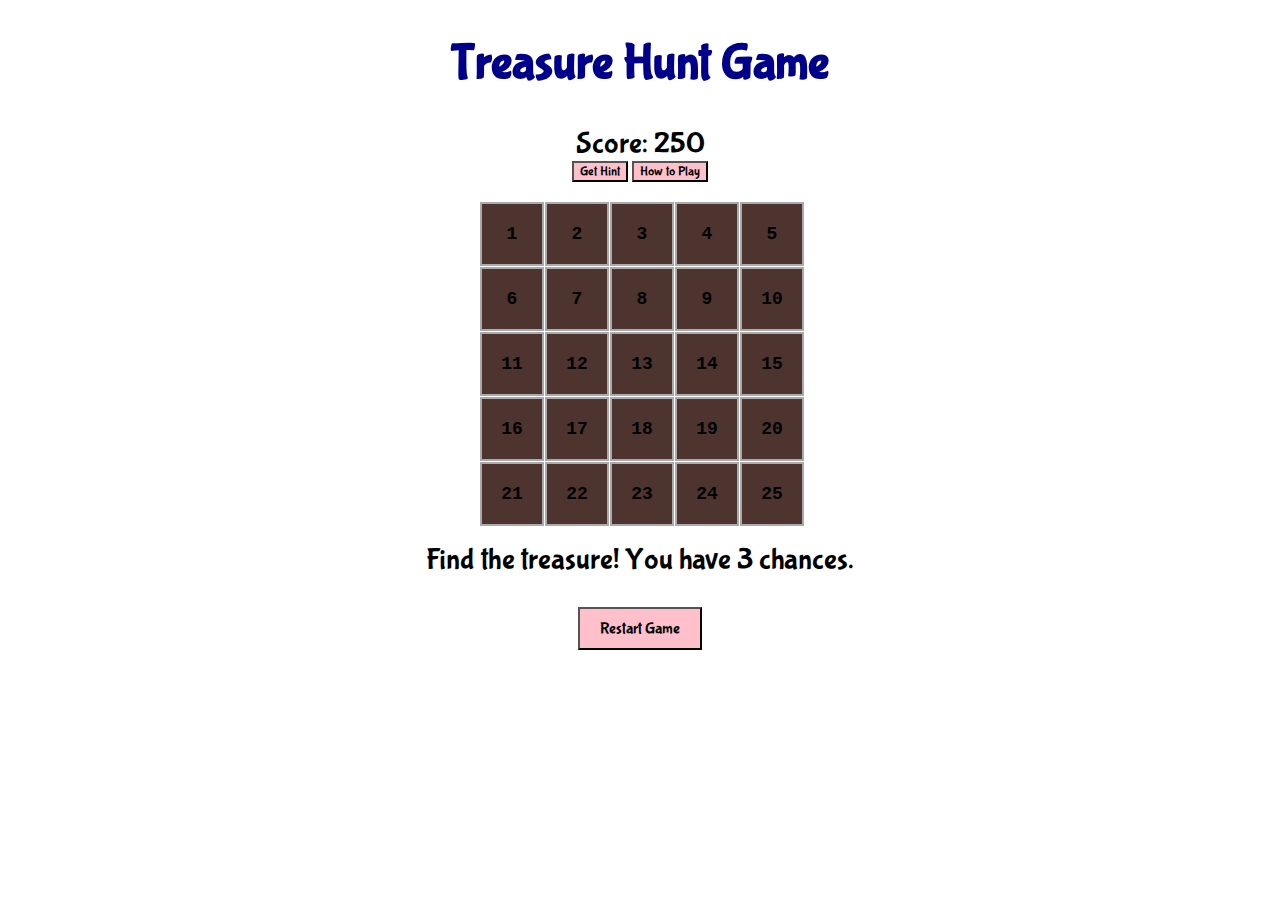
<file: index.html>
<!DOCTYPE html>
<html lang="en">
<head>
    <meta charset="UTF-8">
    <meta name="viewport" content="width=device-width, initial-scale=1.0">
    <link rel="stylesheet" href="style.css">
    <link href="https://fonts.googleapis.com/css2?family=Bubblegum+Sans&display=swap" rel="stylesheet"> <!-- Add this line -->
    <title>Treasure Hunt Game</title>
</head>
<body>
    <h1>Treasure Hunt Game</h1>
    <div id="scoreBoard" style="    font-family: 'Bubblegum Sans', cursive; /* Apply bubble font */
; font-size:30px;">Score: 250</div>
    <div id="hintBox" style="color: blue; font-weight: bold;font-family: 'Bubblegum Sans', cursive; /* Apply bubble font */
;"></div>
    <button id="hintButton" style="    font-family: 'Bubblegum Sans', cursive; /* Apply bubble font */
; background-color:pink;">Get Hint</button>
    <button id="howToPlayButton" style="    font-family: 'Bubblegum Sans', cursive; /* Apply bubble font */
; background-color:pink;">How to Play</button>
    <div id="gameBoard"></div>
    <div id="message"></div>
    <button id="restartBtn" onclick="initGame()">Restart Game</button>
    <script src="script.js"></script>
    <script>
    document.getElementById('howToPlayButton').addEventListener('click', function() {
        window.location.href = 'howtoplay.html'; // Navigate to the how-to-play page
    });
</script>
</body>
</html>
</file>
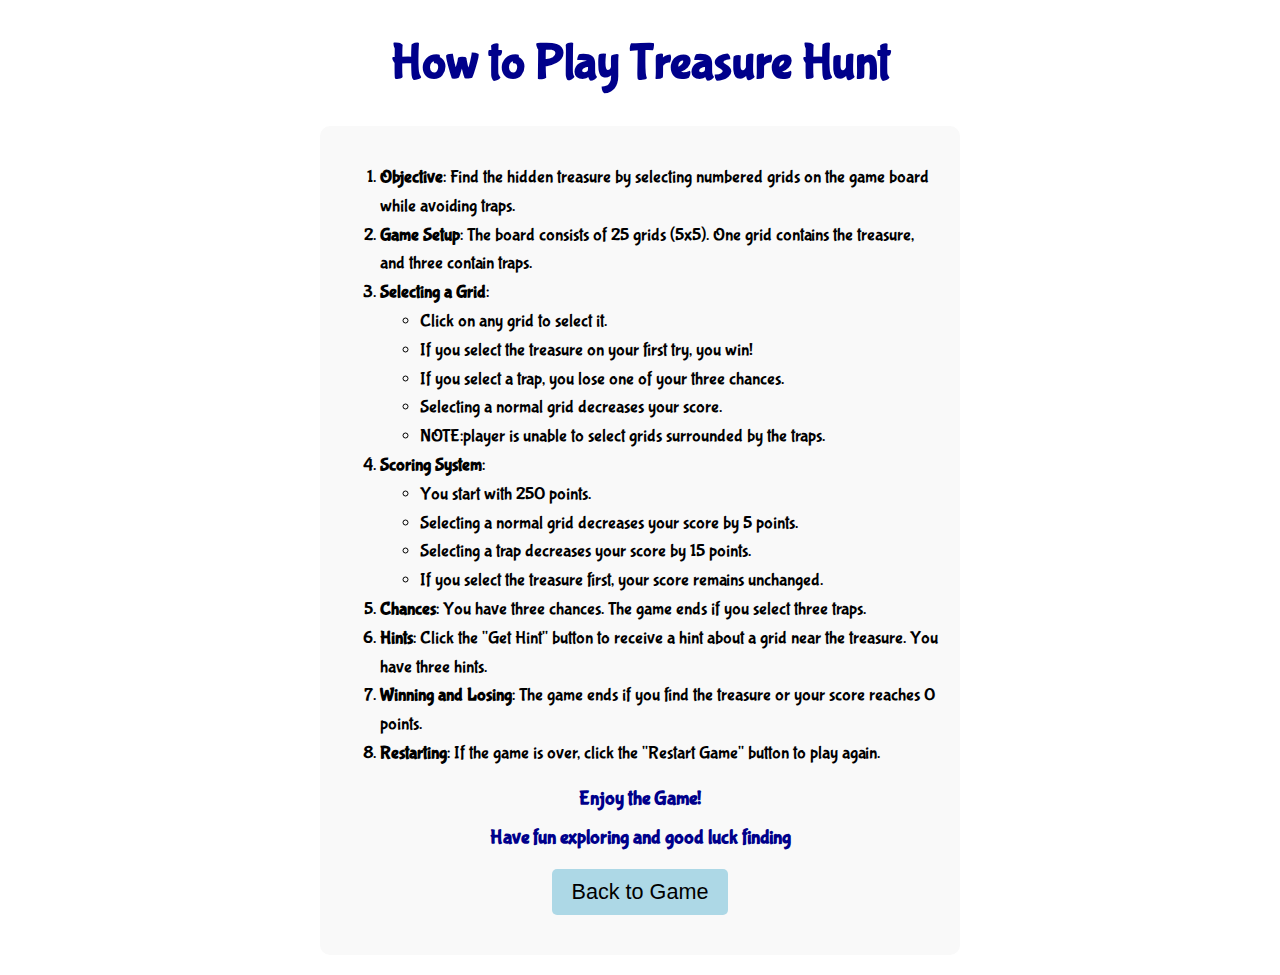
<file: howtoplay.html>
<!DOCTYPE html>
<html lang="en">
<head>
    <meta charset="UTF-8">
    <meta name="viewport" content="width=device-width, initial-scale=1.0">
    <link href="https://fonts.googleapis.com/css2?family=Bubblegum+Sans&display=swap" rel="stylesheet">
    <link rel="stylesheet" href="style.css">
    <title>How to Play</title>
</head>
<body>
    <h1>How to Play Treasure Hunt</h1>
    <div class="instructions">
        <ol>
            <li><strong>Objective</strong>: Find the hidden treasure by selecting numbered grids on the game board while avoiding traps.</li>
            <li><strong>Game Setup</strong>: The board consists of 25 grids (5x5). One grid contains the treasure, and three contain traps.</li>
            <li><strong>Selecting a Grid</strong>:
                <ul>
                    <li>Click on any grid to select it.</li>
                    <li>If you select the treasure on your first try, you win!</li>
                    <li>If you select a trap, you lose one of your three chances.</li>
                    <li>Selecting a normal grid decreases your score.</li>
		    <li>NOTE:player is unable to select grids surrounded by the traps.</li>
                </ul>
            </li>
            <li><strong>Scoring System</strong>:
                <ul>
                    <li>You start with 250 points.</li>
                    <li>Selecting a normal grid decreases your score by 5 points.</li>
                    <li>Selecting a trap decreases your score by 15 points.</li>
                    <li>If you select the treasure first, your score remains unchanged.</li>
                </ul>
            </li>
            <li><strong>Chances</strong>: You have three chances. The game ends if you select three traps.</li>
            <li><strong>Hints</strong>: Click the "Get Hint" button to receive a hint about a grid near the treasure. You have three hints.</li>
            <li><strong>Winning and Losing</strong>: The game ends if you find the treasure or your score reaches 0 points.</li>
            <li><strong>Restarting</strong>: If the game is over, click the "Restart Game" button to play again.</li>
        </ol>
	<h2>Enjoy the Game!</h2>
	<h2>Have fun exploring and good luck finding</h2>
        <button onclick="window.location.href='index.html'">Back to Game</button>
    </div>
</body>
</html>
</file>
<file: style.css>
body {
    font-family: Arial, sans-serif;
    text-align: center;
    background-image: url('https://i.postimg.cc/N07hqFZS/background.jpg'); /* Add background image */
    background-size: cover;  /* Make sure the image covers the entire background */
    background-position: center;  /* Center the background image */
    background-repeat: no-repeat;  /* Prevent the background from repeating */
    margin: 0;  /* Remove margins */
    padding: 0;
}
h1 {
    font-family: 'Bubblegum Sans', cursive; /* Apply bubble font */
    font-size: 50px; /* Adjust font size as needed */
    text-align: center; /* Center the text */
    color: darkblue; /* Change color to your preference */
}

h2 {
    font-family: 'Bubblegum Sans', cursive; /* Apply bubble font */
    font-size: 20px; /* Adjust font size as needed */
    text-align: center; /* Center the text */
    color: darkblue; /* Change color to your preference */
}


/* Add other styles as needed */


#gameBoard {
    display: grid;
    grid-template-columns: repeat(5, 60px);
    grid-template-rows: repeat(5, 60px);
    gap: 5px;
    justify-content: center;
    margin: 20px auto;
}

.tile {
    width: 60px;
    height: 60px;
    background-color: #4e342e;  /* Dark brown color for grid tiles */
    border: 2px solid #aaa;
    cursor: pointer;
    display: flex;
    justify-content: center;
    align-items: center;
    font-family: 'Courier New', Courier, monospace;
    font-size: 18px;
    color: black;  /* Change number color to black */
    font-weight: bold;
    text-decoration: dotted;
}

.tile.treasure {
    background-color: gold;
}

.tile.trap {
    background-color: red;
}

#message {
    font-size:30px;
    margin: 10px 0;
    font-family: 'Bubblegum Sans', cursive; /* Apply bubble font */

}

#restartBtn {
    margin-top: 20px;
    padding: 10px 20px;
    font-size: 1em;
    cursor: pointer;
    font-family: 'Bubblegum Sans', cursive; /* Apply bubble font */
background-color:pink;

}
.instructions {
    font-family: 'Bubblegum Sans', cursive;
    font-size: 18px;
    margin: 20px auto;
    text-align: left;
    max-width: 600px;
    background-color: #f9f9f9;
    padding: 20px;
    border-radius: 10px;
}

.instructions ol {
    line-height: 1.6;
}

.instructions button {
    display: block;
    margin: 20px auto;
    padding: 10px 20px;
    background-color: lightblue;
    font-size: 1.2em;
    cursor: pointer;
    border: none;
    border-radius: 5px;
}
</file>
